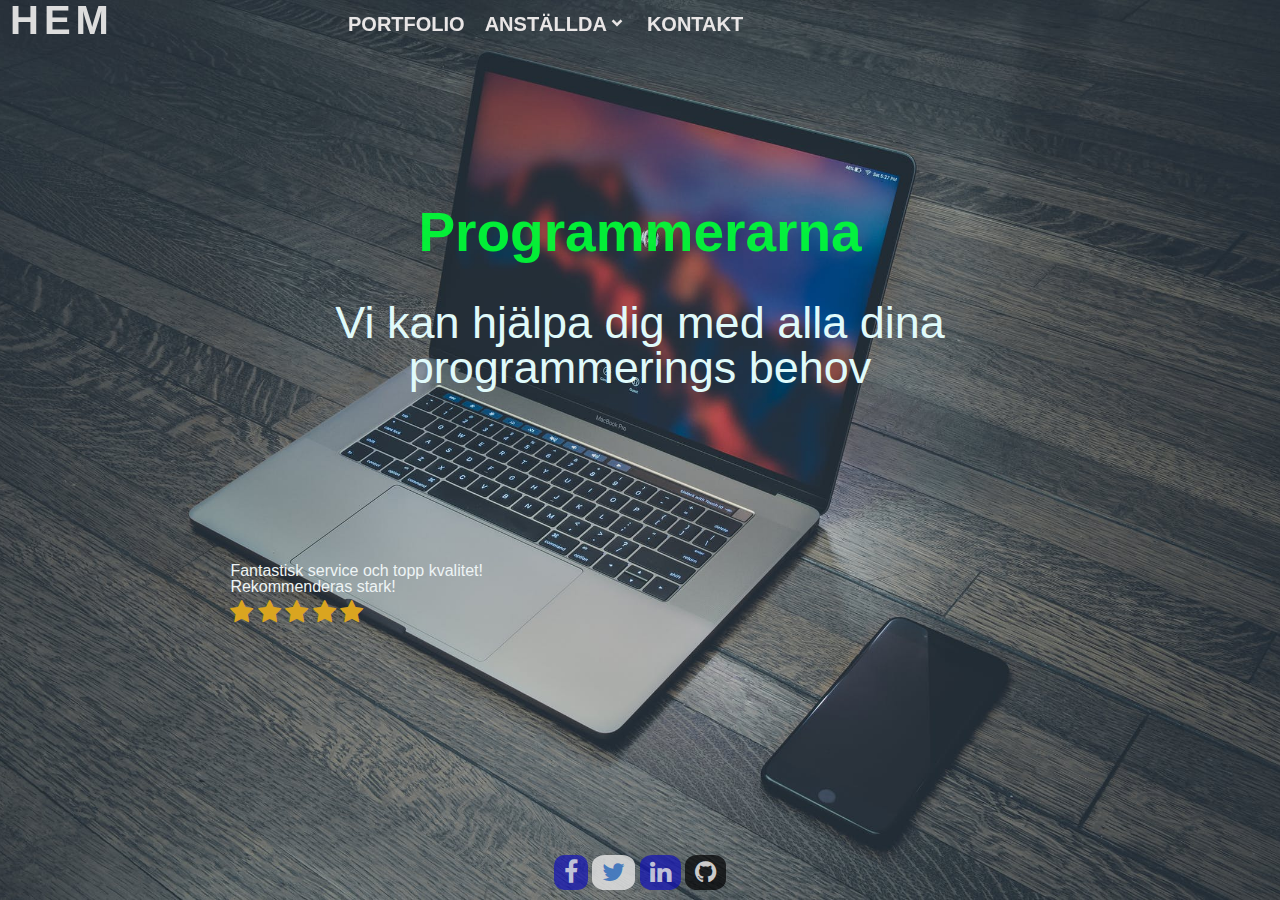
<file: Index.html>
<!DOCTYPE html>
<html lang="en" class="home-bg">
<head>
    <meta charset="UTF-8">
    <meta http-equiv="X-UA-Compatible" content="IE=edge">
    <meta name="viewport" content="width=device-width, initial-scale=1.0">
    <link rel="stylesheet" href="https://cdnjs.cloudflare.com/ajax/libs/font-awesome/4.7.0/css/font-awesome.min.css">
    <link href='https://unpkg.com/boxicons@2.1.1/css/boxicons.min.css' rel='stylesheet'>
    <link rel="stylesheet" href="Style.css">
    <title>Homepage</title>
</head>
<body>
    <nav id="navmenu"></nav>
    
    <section id="indexContainer">    
        <h1 id="indexHeadtext">
            Programmerarna
        </h1>
        <div id="indexInfotext">
            Vi kan hjälpa dig med alla dina programmerings behov
        </div>
        <div id="review">
            <p> Fantastisk service och topp kvalitet!</p>
            <p> Rekommenderas stark! </p> 
            <div id="stars"><i class="fa fa-star"></i>
            <i class="fa fa-star"></i>
            <i class="fa fa-star"></i>
            <i class="fa fa-star"></i>
            <i class="fa fa-star"></i></div>
        </div>
        <footer id="indexFooter">
            <div id="container-fluid">
                <div id="social-icons">
                    <a href="https://www.facebook.com/" target="_blank"><i class="fa fa-facebook"></i></a>
                    <a href="https://www.twitter.com/" target="_blank"><i class="fa fa-twitter"></i></a>
                    <a href="https://www.linkedin.com/" target="_blank"><i class="fa fa-linkedin"></i></a>
                    <a href="https://www.github.com/" target="_blank"><i class="fa fa-github"></i></a>
                </div>
            </div>
        </footer>    
    </section>
    
    <script src="Nav.js"></script>
    
    <script
      src="https://cdn.jsdelivr.net/npm/bootstrap@5.0.0-beta1/dist/js/bootstrap.bundle.min.js"
      integrity="sha384-ygbV9kiqUc6oa4msXn9868pTtWMgiQaeYH7/t7LECLbyPA2x65Kgf80OJFdroafW"
      crossorigin="anonymous"
    ></script>
</body>
</html>
</file>
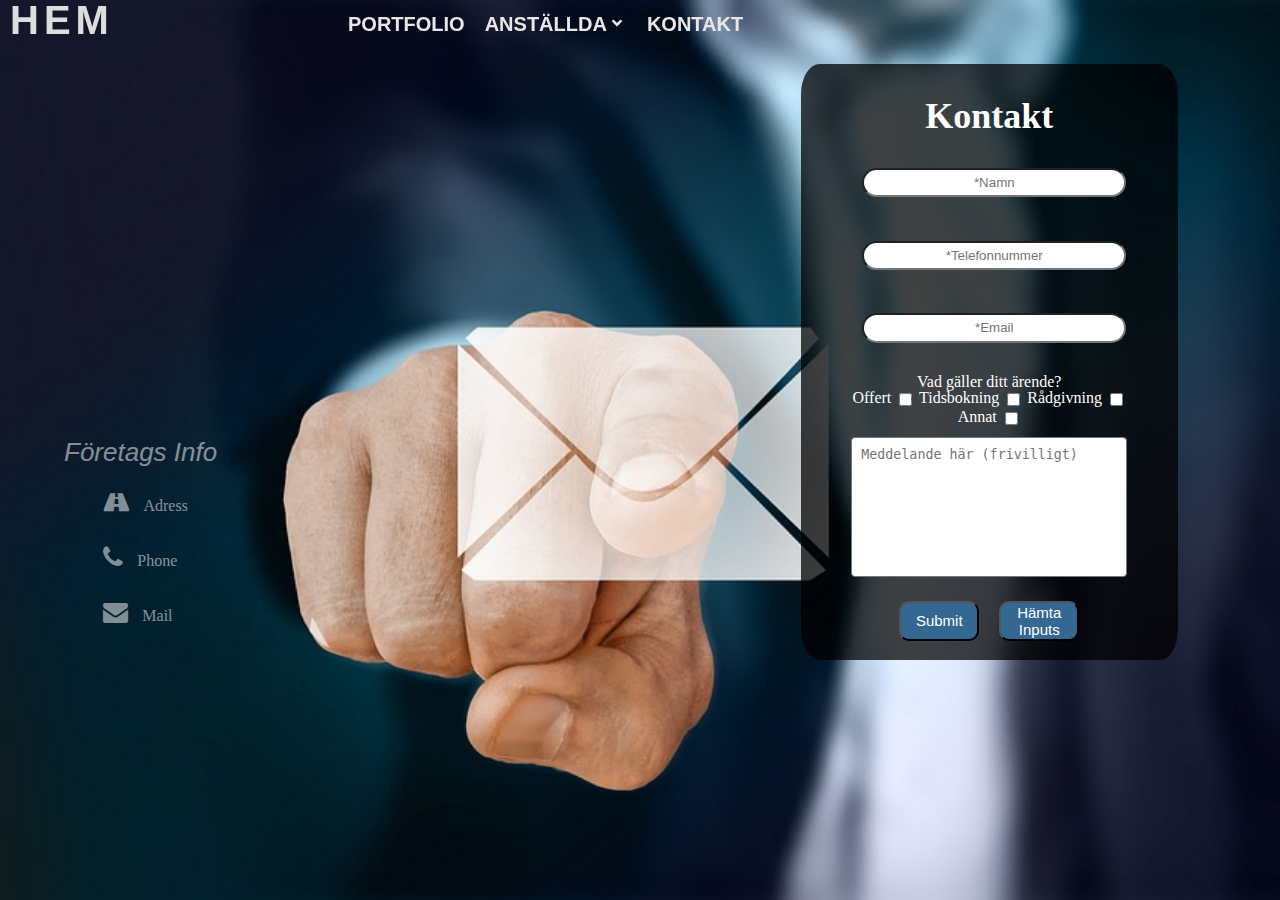
<file: Contact.html>
<!DOCTYPE html>
<html lang="en" class="bg-image">
<head>
    <meta charset="UTF-8">
    <meta http-equiv="X-UA-Compatible" content="IE=edge">
    <meta name="viewport" content="width=device-width, initial-scale=1.0">
    <link href='https://unpkg.com/boxicons@2.1.1/css/boxicons.min.css' rel='stylesheet'>
    <link rel="stylesheet" href="https://cdnjs.cloudflare.com/ajax/libs/font-awesome/4.7.0/css/font-awesome.min.css">
    <link href="https://maxcdn.bootstrapcdn.com/font-awesome/4.7.0/css/font-awesome.min.css" rel="stylesheet" integrity="sha384-wvfXpqpZZVQGK6TAh5PVlGOfQNHSoD2xbE+QkPxCAFlNEevoEH3Sl0sibVcOQVnN" crossorigin="anonymous">
    <link rel="stylesheet" href="Style.css">
    

    <title>Document</title>
    
</head>
<body>
    <nav id="navmenu"></nav>
    
    <form id="form">
    
    <div class="company-info">
        <i id="company-info__heading">Företags Info</i>
         <ul>
            <li><i class="fa fa-road"></i> Adress</li>
            <li><i class="fa fa-phone"></i> Phone</li>
            <li><i class="fa fa-envelope"></i> Mail</li>
        </ul>
    </div>
    <div class="formBox boxstyle">
        
        <h1 id="formbox__heading">Kontakt</h1>
        
        <div class="formBox__control">
            <input type="text" id="formbox__nameInput" placeholder="*Namn"/> 
            <i class="fa fa-check-circle"></i>
            <i class="fa fa-exclamation-circle"></i>
            <small id="formBox__nameValidationResult">error</small> 
        </div>
        
        <div class="formBox__control">
            <input type="text" id="formbox__telephonenrInput" placeholder="*Telefonnummer"/> 
            <i class="fa fa-check-circle"></i>
            <i class="fa fa-exclamation-circle"></i>
            <small id="formBox__telephoneValidationResult">error</small> 
        </div>
        
        <div class="formBox__control">
            <input type="text" id="formbox__emailInput" placeholder="*Email"/>
            <i class="fa fa-check-circle"></i>
            <i class="fa fa-exclamation-circle"></i>
            <small id="formBox__emailValidationResult">error</small> 
        </div>
        
        <div class="formBox__checkboxpos">
            <p>Vad gäller ditt ärende?</p>
            <label for="formbox__offertCheckbox">Offert</label>
            <input type="checkbox" name="formbox__offertCheckbox" id="formbox__offertCheckbox">
            <label for="formbox__tidsbokningCheckbox">Tidsbokning</label>
            <input type="checkbox" name="formbox__tidsbokningCheckbox" id="formbox__tidsbokningCheckbox">
            <label for="formbox__rådgivningCheckbox">Rådgivning</label>
            <input type="checkbox" name="formbox__rådgivningCheckbox" id="formbox__rådgivningCheckbox"><br>
            <label for="formbox__annatCheckbox">Annat</label>
            <input type="checkbox" name="formbox__annatCheckbox" id="formbox__annatCheckbox">
        </div>
        <textarea name="message" id="formBox__messageInput" cols="30" rows="10" placeholder="Meddelande här (frivilligt)"></textarea>
        
        <span class="formBox__buttons">
            <button type="button" class="formBox__buttons-style">Submit
                <i class="checkmark-container">
                    <svg x="0px" y="0px" fill="none" stroke="white" visibility="hidden" viewBox="0 0 25 30" style="enable-background:new 0 0 25 30;">
                        <path class="check st0" d="M2,19.2C5.9,23.6,9.4,28,9.4,28L23,2"/>
                    </svg>
                </i>
            </button>
            <button class="button__download formBox__buttons-style" type="button"><i class="fa fa-download"></i><span>Hämta Inputs</span></button>
        </span>
    
    </div> 
    </form>
    
    <script src="Nav.js"></script>
    <script src="Contact.js"></script>
    
    <script
      src="https://cdn.jsdelivr.net/npm/bootstrap@5.0.0-beta1/dist/js/bootstrap.bundle.min.js"
      integrity="sha384-ygbV9kiqUc6oa4msXn9868pTtWMgiQaeYH7/t7LECLbyPA2x65Kgf80OJFdroafW"
      crossorigin="anonymous"
    ></script>
</body>
</html>
</file>
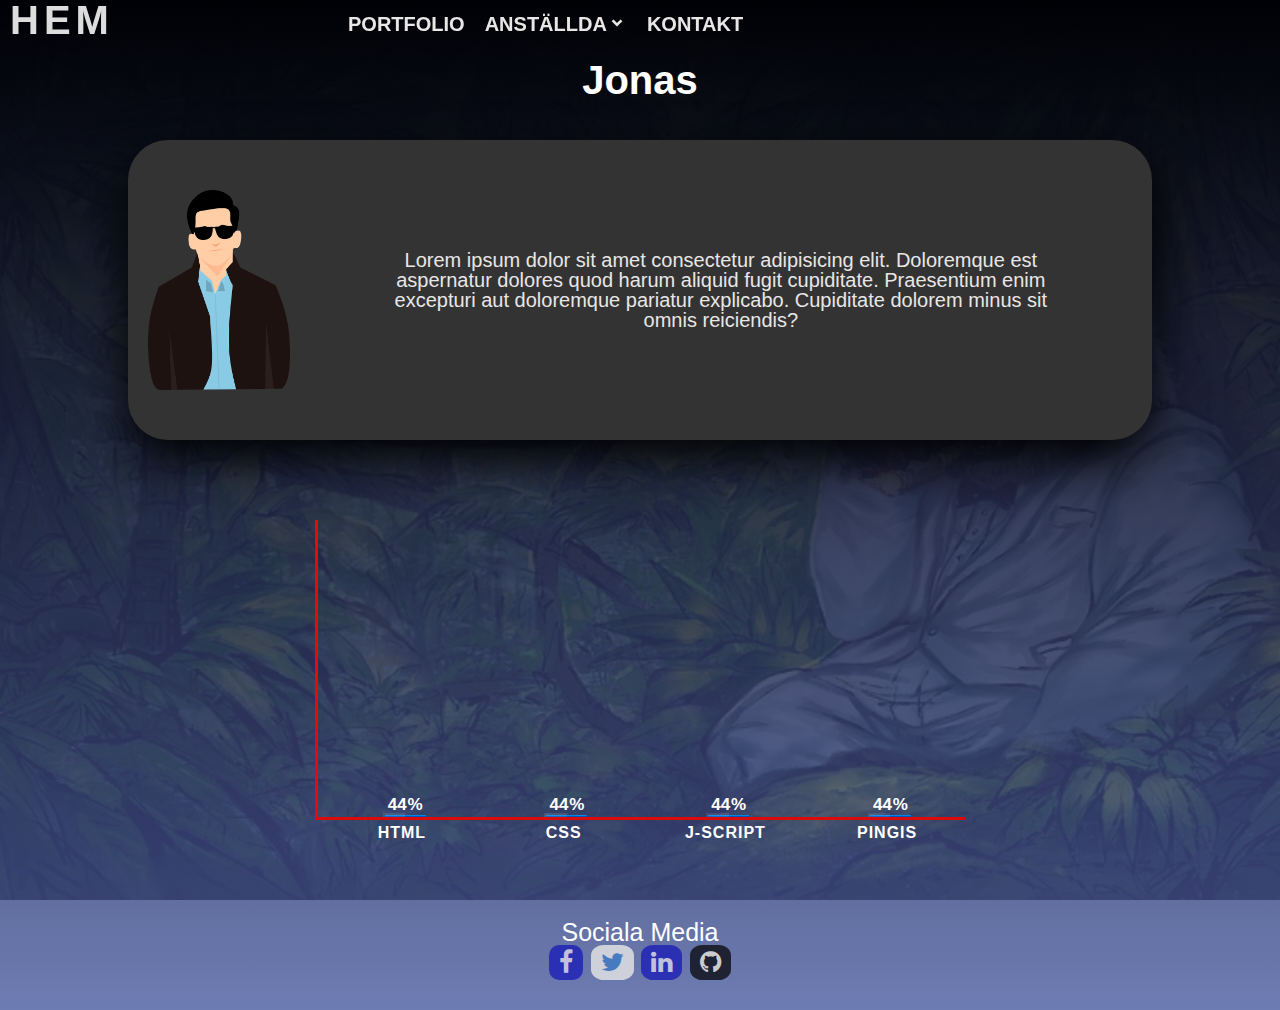
<file: Jonas.html>
<!DOCTYPE html>
<html lang="en" class="bg-photo">
<head>
    <meta charset="UTF-8">
    <meta http-equiv="X-UA-Compatible" content="IE=edge">
    <meta name="viewport" content="width=device-width, initial-scale=1.0">
    <link rel="stylesheet" href="https://cdnjs.cloudflare.com/ajax/libs/font-awesome/4.7.0/css/font-awesome.min.css">
    <link href='https://unpkg.com/boxicons@2.1.1/css/boxicons.min.css' rel='stylesheet'>
    <link rel="stylesheet" href="Style.css">
    <title>Jonas</title>
</head>
<body class="personalBackgroundstyle">
    
    
    <nav id="navmenu"></nav>
    <section class="personalPageMain-jonas">
        <h1 class="nameJonas">Jonas</h1>
        
    <div class="personalInfo__graphBox">
       <h1 class="personalHeading">Software Skills</h1>
       <div class="skillBox">
           <p>Html</p>
           <p>%</p>
           <p class="percent-counter" data-target="55">0</p>
           <div class="skill">
               <div id="skill__level-html" class="skill__level">
                   <span class="desktop-percent-counter" data-target="55"></span><span>%</span>
                </div>
           </div>
       </div>
       <div class="skillBox">
        <p>CSS</p>
        <p>%</p>
        <p class="percent-counter" data-target="45">0</p>
        <div class="skill">
            <div id="skill__level-css" class="skill__level">
                <span class="desktop-percent-counter" data-target="45"></span>
                <span>%</span>
            </div>
        </div>
    </div>
    <div class="skillBox">
        <p>J-script</p>
        <p>%</p>
        <p class="percent-counter" data-target="60">0</p>
        <div class="skill">
            <div id="skill__level-javaScript" class="skill__level">
                <span class="desktop-percent-counter" data-target="60"></span>
                <span>%</span>
            </div>
        </div>
    </div>
    <div class="skillBox">
        <p>Pingis</p>
        <p>%</p>
        <p class="percent-counter" data-target="99">0</p>
        <div class="skill">
            <div id="skill__level-pingis" class="skill__level">
                <span class="desktop-percent-counter" data-target="99"></span>
                <span>%</span>
            </div>
        </div>
    </div> 
    </div>
    <div class="profileWindow">
        <span id="jonasInfoText">Lorem ipsum dolor sit amet consectetur adipisicing elit. Doloremque est aspernatur dolores quod harum aliquid fugit cupiditate. Praesentium enim excepturi aut doloremque pariatur explicabo. Cupiditate dolorem minus sit omnis reiciendis?</span>
        <img class="jonasFoto" src="Foton/Jonas-cooldude.png" alt="">
    </div>  
    </section>
    <div class="socialMedia-container">
    <p class="footerHeadjonas">Sociala Media</p>
        <footer class="jonasFooter">
            <div class="container-fluid">
                <div class="social-icons">
                    <a href="https://www.facebook.com/" target="_blank"><i class="fa fa-facebook"></i></a>
                    <a href="https://www.twitter.com/" target="_blank"><i class="fa fa-twitter"></i></a>
                    <a href="https://www.linkedin.com/" target="_blank"><i class="fa fa-linkedin"></i></a>
                    <a href="https://www.github.com/" target="_blank"><i class="fa fa-github"></i></a>
                </div>
            </div>
        </footer>
    </div> 

<script src="Nav.js"></script>
<script src="Jonas.js"></script>
<script
      src="https://cdn.jsdelivr.net/npm/bootstrap@5.0.0-beta1/dist/js/bootstrap.bundle.min.js"
      integrity="sha384-ygbV9kiqUc6oa4msXn9868pTtWMgiQaeYH7/t7LECLbyPA2x65Kgf80OJFdroafW"
      crossorigin="anonymous"
    ></script>
</body>
</html>
</file>
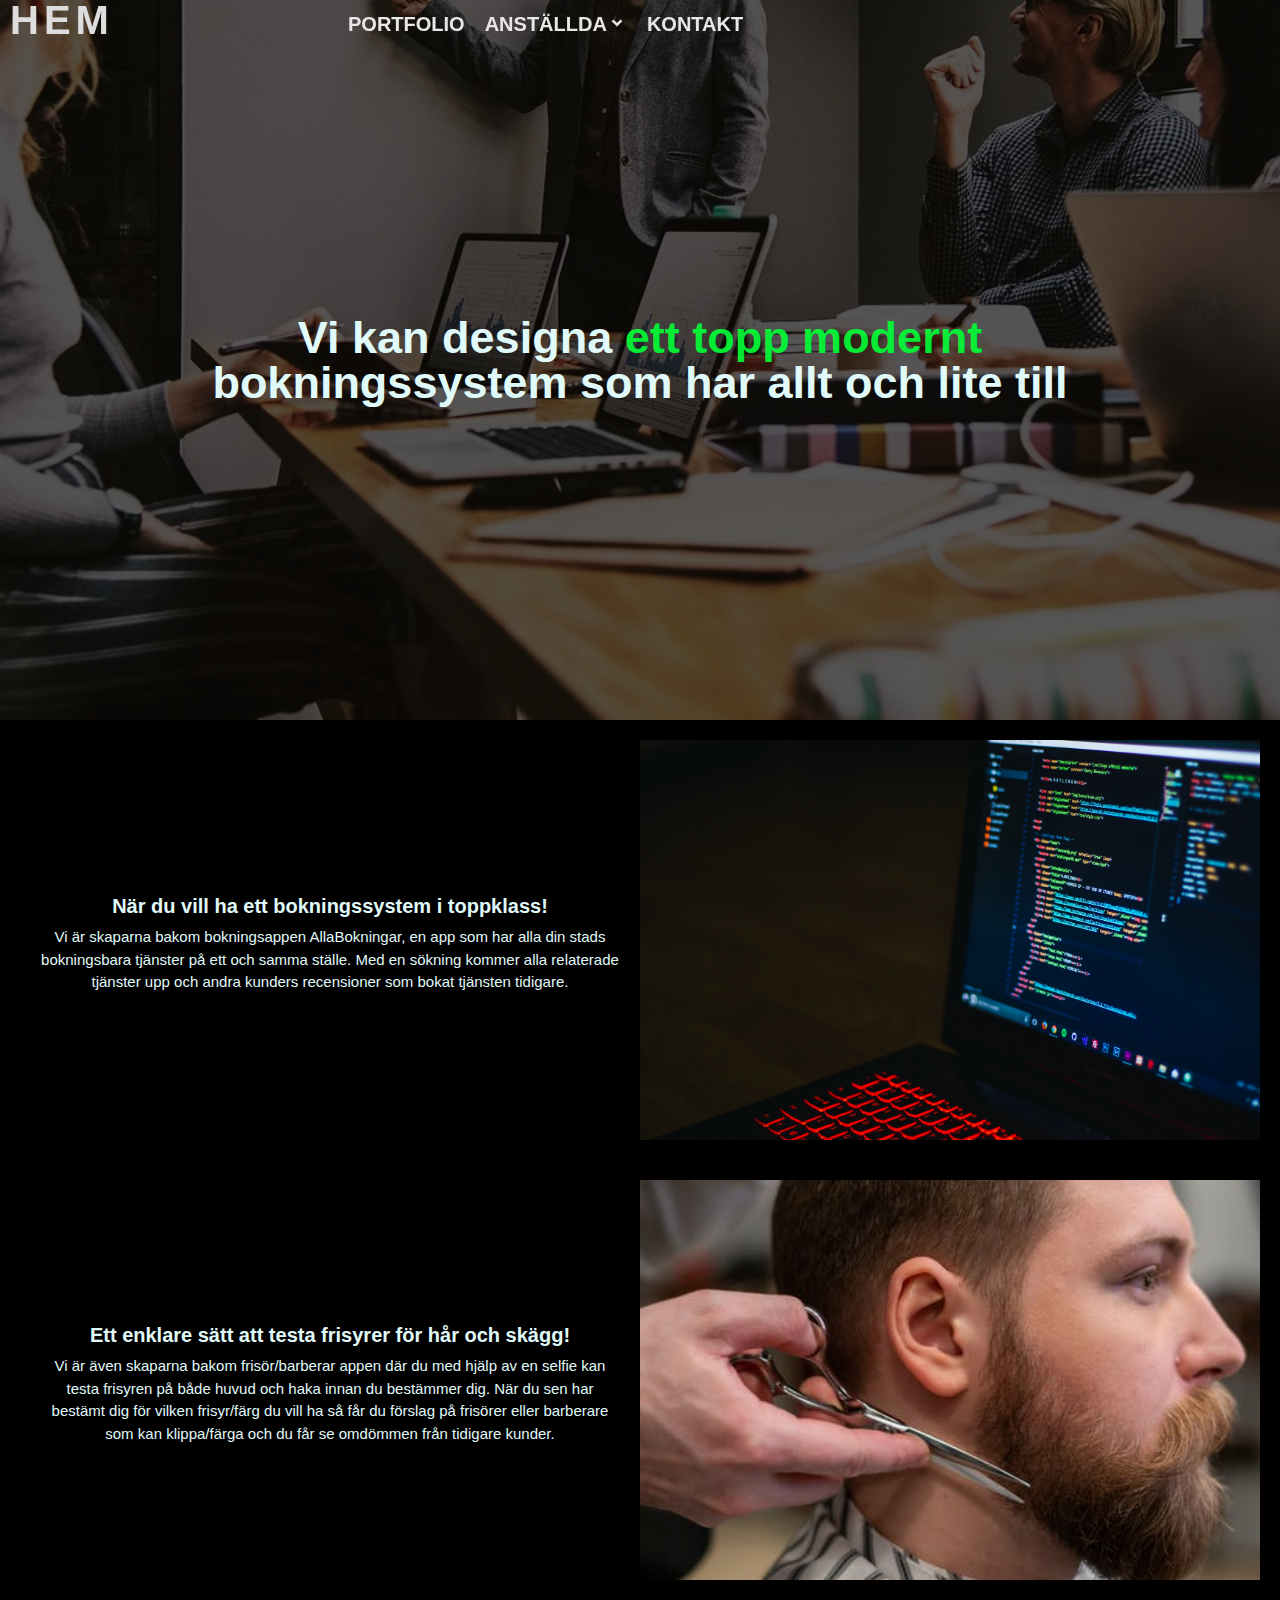
<file: Portfolio.html>
<!DOCTYPE html>
<html lang="en" >
<head>
    <meta charset="UTF-8">
    <meta http-equiv="X-UA-Compatible" content="IE=edge">
    <meta name="viewport" content="width=device-width, initial-scale=1.0">
    <script src="https://cdnjs.cloudflare.com/ajax/libs/jquery/3.6.0/jquery.min.js"></script>
    <link href='https://unpkg.com/boxicons@2.1.1/css/boxicons.min.css' rel='stylesheet'>
    <link href="https://cdn.jsdelivr.net/npm/bootstrap@5.0.2/dist/css/bootstrap.min.css" rel="stylesheet" integrity="sha384-EVSTQN3/azprG1Anm3QDgpJLIm9Nao0Yz1ztcQTwFspd3yD65VohhpuuCOmLASjC" crossorigin="anonymous">
    <link rel="stylesheet" href="Style.css">
    <title>Portfolio</title>
</head>
<body>
    
    <section id="portfolioContainer">
        <div id="portfolio-bg">
            <div id="portfolioNav">
            <nav id="navmenu"></nav>
            </div>
            <div id="portfolioHeadInfo">
                <h1>Vi kan designa <span>ett topp modernt</span> bokningssystem som har allt och lite till</h1>
            </div>
        </div>
        <div id="projectinfo-1">
            <div class="projectText">
                <h1>När du vill ha ett bokningssystem i toppklass!</h1>
                <p>Vi är skaparna bakom bokningsappen AllaBokningar, en app som har alla din stads bokningsbara tjänster på ett och samma ställe. Med en sökning kommer alla relaterade tjänster upp och andra kunders recensioner som bokat tjänsten tidigare.</p>
            </div>
            <div id="slideShow1">
                <div class="carousel" onmouseover="showAllButtons()" onmouseleave="hideAllButtons()">
        
                    <div class="carousel__track-container">
                        <ul class="carousel__track">
                            <li class="carousel__slide current-slide"><img src="Foton/bildspel1.1.jpeg" class="carousel__image" alt=""></li>
                <li class="carousel__slide"><img src="Foton/bildspel1.2.png" class="carousel__image" alt=""></li>
                <li class="carousel__slide"><img src="Foton/bildspel1.3.png" class="carousel__image" alt=""></li>
                <li class="carousel__slide"><img src="Foton/bildspel1.4.png" class="carousel__image" alt=""></li>
                <li class="carousel__slide"><img src="Foton/bildspel1.5.jpeg" class="carousel__image" alt=""></li>
                        </ul>
                    </div>
                    <button class="carousel__button carousel__button--left is-hidden allDisapear">
                        <img src="Foton/chevron-left.svg" alt="Left arrowLeft arrow">
                    </button>
                    <button class="carousel__button carousel__button--right allDisapear">
                        <img src="Foton/chevron-right.svg" alt="Right arrow">
                    </button>
                    <div class="carousel__nav allDisapear">
                        <button class="carousel__indicator current-slide"></button>
                        <button class="carousel__indicator"></button>
                        <button class="carousel__indicator"></button>
                        <button class="carousel__indicator"></button>
                        <button class="carousel__indicator"></button>
                    </div>
                    <div class="carousel__startStopPictures allDisapear">
                        <button class="carousel__startStopPictures-button startStop-startButton disapear">Start</button>
                        <button class="carousel__startStopPictures-button startStop-stopButton">Stop</button>
                    </div>
                </div>
            </div>
        </div>
        <div id="projectinfo-2">
            <div class="projectText">   
                <h1>Ett enklare sätt att testa frisyrer för hår och skägg!</h1>
                <p>Vi är även skaparna bakom frisör/barberar appen där du med hjälp av en selfie kan testa frisyren på både huvud och haka innan du bestämmer dig. När du sen har bestämt 
                    dig för vilken frisyr/färg du vill ha så får du förslag på frisörer eller barberare som kan klippa/färga och du får se omdömmen från tidigare kunder.</p>
            </div>
            <div id="slideShow2">
                <div class="carousel2" onmouseover="showAllButtons2()" onmouseleave="hideAllButtons2()">
        
                    <div class="carousel2__track-container">
                        <ul class="carousel2__track">
                            <li class="carousel2__slide current-slide"><img src="Foton/bildspel2.1.jpeg" class="carousel2__image" alt=""></li>
                            <li class="carousel2__slide"><img src="Foton/bildspel2.2.jpeg" class="carousel2__image" alt=""></li>
                            <li class="carousel2__slide"><img src="Foton/bildspel2.3.png" class="carousel2__image" alt=""></li>
                            <li class="carousel2__slide"><img src="Foton/bildspel2.4.png" class="carousel2__image" alt=""></li>
                            <li class="carousel2__slide"><img src="Foton/bildspel2.5.jpeg" class="carousel2__image" alt=""></li>
                        </ul>
                    </div>
                    <button class="carousel2__button carousel2__button--left is-hidden2 allDisapear2">
                        <img src="Foton/chevron-left.svg" alt="Left arrow">
                    </button>
                    <button class="carousel2__button carousel2__button--right allDisapear2">
                        <img src="Foton/chevron-right.svg" alt="Right arrow">
                    </button>
                    <div class="carousel2__nav allDisapear2">
                        <button class="carousel2__indicator current-slide"></button>
                        <button class="carousel2__indicator"></button>
                        <button class="carousel2__indicator"></button>
                        <button class="carousel2__indicator"></button>
                        <button class="carousel2__indicator"></button>
                    </div>
                    <div class="carousel2__startStopPictures allDisapear2">
                        <button class="startStop2-startButton disapear2">Start</button>
                        <button class="startStop2-stopButton">Stop</button>
                    </div>
                </div>
                
            </div>
        </div>   
    </section>
    <script src="Nav.js"></script>
    <script src="Portfolio.js"></script>
    <script src="https://cdn.jsdelivr.net/npm/bootstrap@5.0.2/dist/js/bootstrap.bundle.min.js" integrity="sha384-MrcW6ZMFYlzcLA8Nl+NtUVF0sA7MsXsP1UyJoMp4YLEuNSfAP+JcXn/tWtIaxVXM" crossorigin="anonymous"></script>

</body>
</html>
</file>
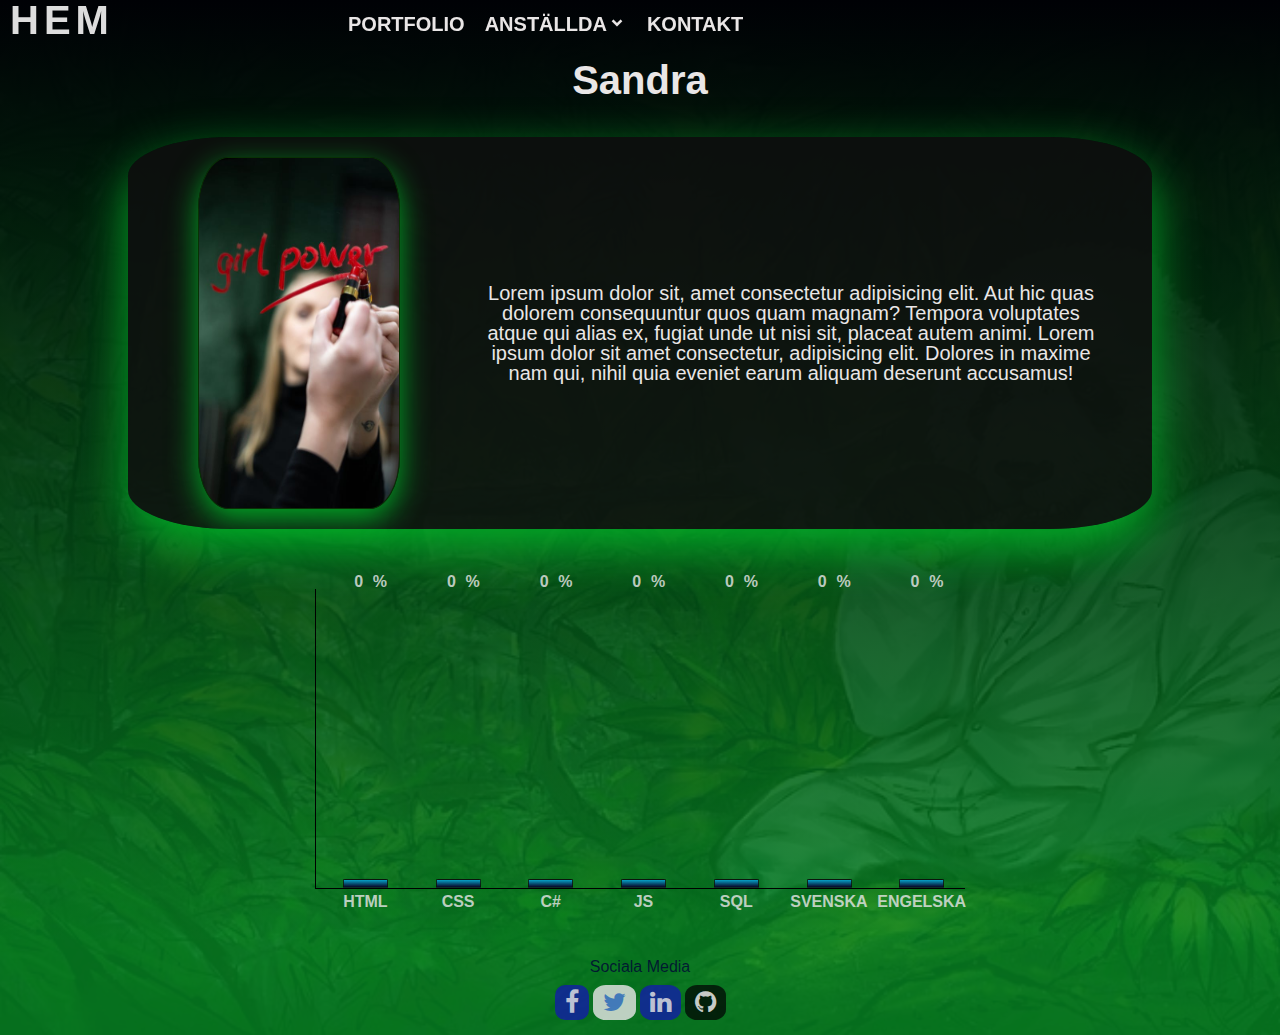
<file: Sandra.html>
<!DOCTYPE html>
<html lang="en" class="backFoto">
<head>
    <meta charset="UTF-8">
    <meta http-equiv="X-UA-Compatible" content="IE=edge">
    <meta name="viewport" content="width=device-width, initial-scale=1.0">
    <link rel="stylesheet" href="https://cdnjs.cloudflare.com/ajax/libs/font-awesome/4.7.0/css/font-awesome.min.css">
    <link href='https://unpkg.com/boxicons@2.1.1/css/boxicons.min.css' rel='stylesheet'>
    <link rel="stylesheet" href="Style.css">

    <title>Sandra</title>
</head>
<body>
    <nav id="navmenu"></nav>
    <section id="personalPageMain-sandra">
        <h1 id="nameSandra">Sandra</h1>
        <div id="graphBox">
            <h1>Kunskaper</h1>
            <div class="knowledgeBox">
                <p>Html</p>
                <p>%</p>
                <p class="percentCount" data-target="46">0</p>
                <div class="graphBar">
                    <div id="percentHTML"></div>
                </div>
            </div>
            <div class="knowledgeBox">
                <p>CSS</p>
                <p>%</p>
                <p class="percentCount" data-target="48">0</p>
                <div class="graphBar">
                    <div id="percentCSS"></div>
                </div>
            </div>
            <div class="knowledgeBox">
                <p>C#</p>
                <p>%</p>
                <p class="percentCount" data-target="87">0</p>
                <div class="graphBar">
                    <div id="percentCsharp"></div>
                </div>
            </div>
            <div class="knowledgeBox">
                <p>JS</p>
                <p>%</p>
                <p class="percentCount" data-target="16">0</p>
                <div class="graphBar">
                    <div id="percentJS"></div>
                </div>
            </div>
            <div class="knowledgeBox">
                <p>SQL</p>
                <p>%</p>
                <p class="percentCount" data-target="82">0</p>
                <div class="graphBar">
                    <div id="percentDB"></div>
                </div>
            </div>
            <h1 id="language">Språk</h1>
            <div class="knowledgeBox">
                <p>Svenska</p>
                <p>%</p>
                <p class="percentCount" data-target="100">0</p>
                <div class="graphBar">
                    <div id="percentSve"></div>
                </div>
            </div>
            <div class="knowledgeBox">
                <p>Engelska</p>
                <p>%</p>
                <p class="percentCount" data-target="90">0</p>
                <div class="graphBar">
                    <div id="percentEng"></div>
                </div>
            </div>
        </div>
        <div id="sandraFotoInfo">
            <img id="foto" src="Foton/girl-power.jpeg" alt="">
            <p id="sandraInfoText">
                Lorem ipsum dolor sit, amet consectetur adipisicing elit. Aut hic quas dolorem consequuntur quos quam magnam? 
                Tempora voluptates atque qui alias ex, fugiat unde ut nisi sit, placeat autem animi. Lorem ipsum dolor sit amet consectetur, 
                adipisicing elit. Dolores in maxime nam qui, nihil quia 
                eveniet earum aliquam deserunt accusamus!
            </p>
        </div>
    </section>
    <div class="myFooter">
        <p id="footerHead">Sociala Media</p>
        <footer id="footerIcons">
            <div class="container-fluid">
                <div class="social-icons">
                    <a href="https://www.facebook.com/" target="_blank"><i class="fa fa-facebook"></i></a>
                    <a href="https://www.twitter.com/" target="_blank"><i class="fa fa-twitter"></i></a>
                    <a href="https://www.linkedin.com/" target="_blank"><i class="fa fa-linkedin"></i></a>
                    <a href="https://www.github.com/" target="_blank"><i class="fa fa-github"></i></a>
                </div>
            </div>
        </footer> 
    </div>

    <script src="Nav.js"></script>
    <script src="Sandra.js"></script>
    <script
      src="https://cdn.jsdelivr.net/npm/bootstrap@5.0.0-beta1/dist/js/bootstrap.bundle.min.js"
      integrity="sha384-ygbV9kiqUc6oa4msXn9868pTtWMgiQaeYH7/t7LECLbyPA2x65Kgf80OJFdroafW"
      crossorigin="anonymous"
    ></script>
</body>
</html>
</file>
<file: Style.css>
/*---------------------------CSS reset------------------------------*/

html, body, div, span, object, iframe,
h1, h2, h3, h4, h5, h6, p, blockquote, pre,
abbr, address, cite, code,
del, dfn, em, img, ins, kbd, q, samp,
small, strong, sub, sup, var,
b, i,
dl, dt, dd, ol, ul, li,
fieldset, form, label, legend,
table, caption, tbody, tfoot, thead, tr, th, td,
article, aside, canvas, details, figcaption, figure,
footer, header, hgroup, menu, nav, section, summary,
time, mark, audio, video {
    margin:0;
    padding:0;
    border:0;
    outline:0;
    font-size:100%;
    vertical-align:baseline;
    background:transparent;
}

body {    
    line-height:1;
}

article,aside,details,figcaption,figure,
footer,header,hgroup,menu,nav,section {
    display:block;
}

nav ul {
    list-style:none;
}

blockquote, q {
    quotes:none;
}

blockquote:before, blockquote:after,
q:before, q:after {
    content:'';
    content:none;
}

a {
    margin:0;
    padding:0;
    font-size:100%;
    vertical-align:baseline;
    background:transparent;
}

/* change colours to suit your needs */
ins {
    background-color:#ff9;
    color:#000;
    text-decoration:none;
}

/* change colours to suit your needs */
mark {
    background-color:#ff9;
    color:#000;
    font-style:italic;
    font-weight:bold;
}

del {
    text-decoration: line-through;
}

abbr[title], dfn[title] {
    border-bottom:1px dotted;
    cursor:help;
}

table {
    border-collapse:collapse;
    border-spacing:0;
}

/* change border colour to suit your needs */
hr {
    display:block;
    height:1px;
    border:0;  
    border-top:1px solid #cccccc;
    margin:1em 0;
    padding:0;
}
input, select {
    vertical-align:middle;
}
/*---------------------------------------------------------------------------------------------------------*/

/*--------------------------------------------Index.html---------------------------------------------------*/

.home-bg{
    background: url('Foton/indexFoto.jpeg') center fixed no-repeat;
    background-size: cover;
}
#indexContainer{
    min-height: 90vh;
    margin: 0%;
    display: flex;
    flex-direction: column;
    align-items: center;
    justify-content: center;
    font-family: Helvetica, Arial, sans-serif;
}
#indexHeadtext{
    font-size: 30px;
    color: rgba(0, 255, 55, 0.918);
    margin: 20px;
    text-align: center;
}
#indexInfotext{
    font-size: 20px;
    color: rgb(224, 250, 250);
    margin: 20px;
    text-align: center;
    padding-bottom: 8%;
    padding-right: 9%;
    padding-left: 9%;
}
#review{
    display: flex;
    width: auto;
    flex-direction: column;
    justify-self: center;
    color: rgb(238, 244, 245);
}

#indexFooter{
    position: absolute;
    display: flex;
    justify-content: center;
    align-content: flex-start;
    bottom: 10px;
}
.fa{
    font-size: 25px;
    padding: 5px 10px 5px 10px;
}
.fa-star{
    color: goldenrod;
    padding: 0;
    margin-top: 5px;
}
.fa-facebook{
    color: rgba(228, 228, 228, 0.822);
    background-color: rgba(19, 19, 182, 0.719);
    border-radius: 30%;
}
.fa-twitter{
    background-color: rgba(228, 228, 228, 0.822);
    color: rgba(19, 90, 182, 0.719);
    border-radius: 30%;
}
.fa-linkedin{
    color: rgba(228, 228, 228, 0.822);
    background-color: rgba(19, 19, 182, 0.719);
    border-radius: 30%;
}
.fa-github{
    color: rgba(245, 243, 243, 0.822);
    background-color: rgba(2, 2, 3, 0.719);
    border-radius: 30%;
}
/*----------------------------------------------------------------------------------------------------------------*/


/*-----------------------------------------------Portfolio.html---------------------------------------------------*/

#portfolioNav{
    background-color: rgba(0, 0, 0, 0.664)
}
#portfolioHeadInfo{
    display: flex;
    flex-wrap: wrap;
    width: auto;
    height: 80vh;
    justify-content: flex-start;
    align-items: center;
    padding: 10%;
    background-color: rgba(0, 0, 0, 0.664)

}
#portfolioHeadInfo h1{
    font-family: 'Lucida Sans', 'Lucida Sans Regular', 'Lucida Grande', 'Lucida Sans Unicode', Geneva, Verdana, sans-serif;
    font-size: 30px;
    color: rgb(224, 250, 250);
    text-align: center;
}
#portfolioHeadInfo span{
    color: rgba(0, 255, 55, 0.918);
}
#portfolio-bg{
    display: flex;
    flex-direction: column;
    background-image: url("Foton/portfolioBg.png");
    background-size: cover;
    background-repeat: no-repeat;
    background-position: center;
    overflow: hidden;
    width: 100%;
    height: 80vh;
}
#projectinfo-1, #projectinfo-2{
    display: flex;
    flex-direction: column;
    align-items: center;
    background-color: black;
    color: rgb(224, 250, 250);
    padding: 20px;
    text-align: center;
}
#projectinfo-1 h1, #projectinfo-2 h1{
    font-family: 'Lucida Sans', 'Lucida Sans Regular', 'Lucida Grande', 'Lucida Sans Unicode', Geneva, Verdana, sans-serif;
    font-size: 20px;
    padding: 10px;
}
#projectinfo-1 p, #projectinfo-2 p{
    font-family: 'Lucida Sans', 'Lucida Sans Regular', 'Lucida Grande', 'Lucida Sans Unicode', Geneva, Verdana, sans-serif;
    font-size: 15px;
    padding: 0px 20px;
    line-height: 1.5em;
}
.projectText{
    width: 100%;
}
#slideShow1, #slideShow2{
    width: 100%;
    height: auto;
}
.carousel , .carousel2{
    position: relative;
    height: 400px;
    width: 100%;
    margin: 0 auto;
}
.carousel__image , .carousel2__image{
    width: 100%;
    height: 100%;
    object-fit: cover;
    
}
.carousel__track-container, .carousel2__track-container{
    background: #000;
    height: 100%;
    position: relative;
    overflow: hidden;
}
.carousel__track, .carousel2__track{
    padding: 0;
    margin: 0;
    list-style: none;
    position: relative;
    height: 100%;
    transition: 1s;
}
.carousel__slide, .carousel2__slide{
    position: absolute;
    top: 0;
    bottom: 0;
    width: 100%;
    
}
.carousel__button, .carousel2__button{
    position: absolute;
    top: 50%;
    transform: translateY(-50%);
    border: 0;
    cursor: pointer;
    opacity: .7;
}
.carousel__button--left, .carousel2__button--left{
    left: 0px;
}
.carousel__button--right, .carousel2__button--right{
    right: 0px;
}
.carousel__button img, .carousel2__button img{
    width: 40px;
}
.carousel__nav, .carousel2__nav{
    top: 90%;
    left: 25%;
    width: 50%;
    right: 25%;
    position: absolute;
    background: rgb(252, 250, 250);
    display: flex;
    justify-content: center;
    padding: 10px 0;
    border-radius: 50%;
    opacity: .7;
}
.carousel__indicator, .carousel2__indicator{
    border: 0;
    border-radius: 50%;
    width: 15px;
    height: 15px;
    background: rgba(0,0,0,.3);
    margin: 0 12px;
    cursor: pointer;
}
.carousel__indicator.current-slide, .carousel2__indicator.current-slide{
    background: rgba(0,0,0,.75);
}
.is-hidden, .is-hidden2{ 
    display: none; 
}
.carousel__startStopPictures > *, .carousel2__startStopPictures > * {
    top: 79%;
    width: 10%;
    left: 45%;
    right: 43%;
    position: absolute;
    display: block;
    height: 40px;
    font-size: 15px; 
    font-family: "Comic Sans MS", cursive, sans-serif;
    border-radius: 10%;
    opacity: .7;
    border: 0;
}
.disapear, .disapear2{
    display: none;
}
.allDisapear, .allDisapear2{
    display: none;
}
/*------------------------------------------------------------------------------------------------------------*/


/*-----------------------------------------------Jonas.html---------------------------------------------------*/

.socialMedia-container {
    text-align: center;
    transform: translateY(-50%);
}
.footerHeadjonas{
    margin-top: 80px;
    color: white;
    font-size: 25px;
    font-family: "Comic Sans MS", cursive, sans-serif;
} 
.jonasFooter{
    font-size: 30px;
}
.nameJonas {
    font-size: 40px;
    font-family: 'Lucida Sans', 'Lucida Sans Regular', 'Lucida Grande', 'Lucida Sans Unicode', Geneva, Verdana, sans-serif;
    margin-top: 60px;
    margin-bottom: 20px;
    color: white;
}
.profileWindow{
    display: flex;
    height: auto;
    width: 90%;
    background: #333;
    overflow: hidden;
    border-radius: 40px;
    box-shadow: 0 20px 50px rgba(0,0,0.5);
    box-sizing: border-box;
    flex-direction: column-reverse;
    align-items: center;
    flex-grow: initial;
}
.profileWindow span {
    padding: 5%;
    color: white;
    font-family: Arial, Helvetica, sans-serif;
}
.profileWindow img {
    height: 50%;
    width: 50%;
}
.personalBackgroundstyle {
    width: 100%;
    height: 100%;
    background: linear-gradient(0deg, #46599ec9, #000105);
    background-size: cover;
}
.personalPageMain-jonas{
    display: flex;
    align-items: center;
    flex-direction: column;
    font-family: sans-serif;
    
}
.personalPageMain-jonas > * {
    margin-bottom: 10px;
}
.bg-photo {
    background: url('Foton/giant-panda.jpg') center fixed no-repeat;
    background-size: cover;
    
}
.personalInfo__graphBox {
    width: 90%;
    padding: 20px;
    background: #333;
    box-sizing: border-box;
    box-shadow: 0 20px 50px rgba(0,0,0.5);
    border-radius: 40px;
}
.personalInfo__graphBox > * {
    margin-bottom: 20px;
}
.personalHeading {
    text-align: center;
    padding: 0;
    color: #fff;
    text-transform: uppercase;
    letter-spacing: 2px;
}
.skillBox {
   box-sizing: border-box;
   width: 100%;
   margin: 20px 0;

}
.skillBox p {
    color: #fff;
    text-transform: uppercase;
    margin: 0 0 10px;
    padding: 0;
    font-weight: bold;
    letter-spacing: 1px;
}
.skillBox p:nth-child(2) {
    float: right;
    position: relative;
    top: -25px;
}
.skillBox p:nth-child(3) {
    float: right;
    position: relative;
    top: -25px;
}
.skill {
    background: #262626;
    padding: 4px;
    box-sizing: border-box;
    border: 1px solid #0fffb7;
    border-radius: 2px;
}
.skill__level {
    background: #0fffb7;
    height: 4px;
}
.skill__level > * {
    visibility: hidden;
}
#skill__level-html {
    animation-name: html1;
    animation-duration: 2s;
    animation-fill-mode: forwards;
}
#skill__level-css {
    animation-name: css1;
    animation-duration: 2s;
    animation-fill-mode: forwards;   
}
#skill__level-javaScript {
    animation-name: javaScript1;
    animation-duration: 2s;
    animation-fill-mode: forwards;    
}
#skill__level-pingis {
    animation-name: pingis1;
    animation-duration: 2s;
    animation-fill-mode: forwards;   
}
@keyframes html1 {
    from{width: 0%;}
    to{width: 55%;}
}
@keyframes css1 {
    from{width: 0%;}
    to{width: 45%;}
}
@keyframes javaScript1 {
    from{width: 0%;}
    to{width: 60%;}
}
@keyframes pingis1 {
    from{width: 0%;}
    to{width: 99%;}
}

/*------------------------------------------------------------------------------------------------------------*/


/*-----------------------------------------------Sandra.html---------------------------------------------------*/
#personalPageMain-sandra{
    display: flex;
    align-items: center;
    flex-direction: column;
    width: 100%;
    height: 100%;
    font-family: sans-serif;
    background: linear-gradient(0deg, #028022da, #000105);
}
.backFoto{
    background: url("Foton/giant-panda.jpg") center no-repeat;
    background-size: cover;
}
#nameSandra{
    color: rgb(233, 230, 230);
    font-family: 'Lucida Sans', 'Lucida Sans Regular', 'Lucida Grande', 'Lucida Sans Unicode', Geneva, Verdana, sans-serif;
    font-size: 40px;
    text-align: center;
    margin-top: 60px;
}
#sandraFotoInfo{
    display: flex;
    flex-direction: column;
    align-items: center;
    background: rgba(15, 15, 15, 0.822);
    box-sizing: border-box;
    box-shadow: 0 20px 50px rgba(1, 182, 40, 0.918);
    border-radius: 10%;
    width: 90%;
}
#foto{
    width: 200px;
    height: 350px;
    margin-top: 30px;
    margin-bottom: 20px;
    border: 1px solid rgb(9, 49, 5);
    border-radius: 15%;
    box-shadow: 0 10px 30px rgba(1, 182, 40, 0.918);
}
#sandraInfoText{
    margin: 0px 10px 10px 10px;
    color: rgb(233, 230, 230);
    font-family:'Segoe UI', Tahoma, Geneva, Verdana, sans-serif;
    font-size: 20px;
    text-align: center;
}
#graphBox{
    width: 90%;
    padding: 20px;
    background: rgba(15, 15, 15, 0.822);
    box-sizing: border-box;
    box-shadow: 0 20px 50px rgba(1, 182, 40, 0.918);
    border-radius: 10%;
    margin-top: 30px;
    margin-bottom: 10px;
}
#graphBox h1{
    margin: 0;
    padding: 0;
    color: rgba(228, 228, 228, 0.822);
    text-transform: uppercase;
    letter-spacing: 1px;
    text-align: center;
}
.knowledgeBox
{
    box-sizing: border-box;
    width: 100%;
    margin: 10px 0;
}
.knowledgeBox p{
    color: rgba(228, 228, 228, 0.822);
    text-transform: uppercase;
    margin: 0 0 10px;
    font-weight: bold;
}
.knowledgeBox p:nth-child(2){
    float: right;
    position: relative;
    top: -26px
}
.knowledgeBox p:nth-child(3){
    float: right;
    position: relative;
    top: -26px
}
.graphBar{
    background: rgb(0, 5, 8);
    padding: 2px;
    box-sizing: border-box;
    border: 1px solid rgba(1, 182, 40, 0.918);
    border-radius: 3px;
    box-shadow: 0 0px 5px 0 rgba(1, 182, 40, 0.918);

}
.myFooter{
    background: #028022da;
}
#footerIcons{
    margin-bottom: 0;
    padding-bottom: 15px;
} 
#footerHead{
    color: rgba(1, 6, 53, 0.822);
    font-family:'Franklin Gothic Medium', 'Arial Narrow', Arial, sans-serif;
    font-size: 16px;
    text-align: center;
    padding-top: 20px;
    margin-bottom: 10px;
}
#footerIcons{
    display: flex;
    justify-content: center;
    align-content: flex-start;
}
#percentHTML{
    background: rgba(1, 182, 40, 0.918);
    height: 7px;
    animation: HTML 1.5s ease-in forwards;
}
#percentCSS{
    background: rgba(1, 182, 40, 0.918);
    height: 7px;
    animation: CSS 1.5s ease-in forwards;
}
#percentCsharp{
    background: rgba(1, 182, 40, 0.918);
    height: 7px;
    animation: Csharp 1.5s ease-in forwards;
}
#percentJS{
    background: rgba(1, 182, 40, 0.918);
    height: 7px;
    animation: JS 1s ease-in forwards;
}
#percentDB{
    background: rgba(1, 182, 40, 0.918);
    height: 7px;
    animation: DB 1.5s ease-in forwards;
}
#percentSve{
    background: rgba(1, 182, 40, 0.918);
    height: 7px;
    animation: SVE 1.5s ease-in forwards;
}
#percentEng{
    background: rgba(1, 182, 40, 0.918);
    height: 7px;
    animation: ENG 1.5s ease-in forwards;
}
@keyframes HTML{
    0%{
        width: 0%;
    }
    100%{
        width: 46%;
    }
}
@keyframes CSS{
    0%{
        width: 0%;
    }
    100%{
        width: 48%;
    }
}
@keyframes Csharp{
    0%{
        width: 0%;
    }
    100%{
        width: 87%;
    }
}
@keyframes JS{
    0%{
        width: 0%;
    }
    100%{
        width: 16%;
    }
}
@keyframes DB{
    0%{
        width: 0%;
    }
    100%{
        width: 82%;
    }
}
@keyframes SVE{
    0%{
        width: 0%;
    }
    100%{
        width: 100%;
    }
}
@keyframes ENG{
    0%{
        width: 0%;
    }
    100%{
        width: 90%;
    }
}
/*------------------------------------------------------------------------------------------------------------*/


/*---------------------------------------------Contact.html--------------------------------------------------*/

.formBox__buttons-style{
    position: relative;
    width: 80px;
    height: 40px;
    background-color: rgb(52, 104, 146);
    font-size: 15px;
    font-family: 'Franklin Gothic Medium', 'Arial Narrow', Arial, sans-serif;
    color: white;
    border-radius: 10px;
}

.formBox__submit-animating {
    background-color: transparent;
    color: transparent;
    user-select: none;
    cursor: default;
    border: 0;
}

.formBox__buttons-style::before {
    content: "";
    display: none;
    background-color: rgb(52, 104, 146);
    inset: 0;
    position: absolute;
    border-radius: 10px;
    animation: success 500ms;
    animation-fill-mode: forwards;
}
.formBox__buttons-style.formBox__submit-animating::before {
    display: block;
}
.svg {
    color: rgb(255, 247, 247);
    visibility: visible;
    background-color: transparent;
    stroke-dashoffset: 40.84104919433594;
    stroke-dasharray: 40.84104919433594;
    animation: rita 1000ms 400ms;
    animation-fill-mode: forwards;

}
.checkmark-container {
    position: absolute;
    width: 25px;
    height: 25px;
    top: 15%;
    left: 33%;
}
.formBox__buttons-style.fail {
    background-color: red;
    animation:fail-shake .1s ease-in-out .1s infinite;
}
@keyframes fail-shake {
50% {
transform: translateX(5%);
}
100%{
    transform: translateX(-5%);
}
}

@keyframes success {
    100% {
        left: 25%;
        right: 25%;
        border-radius: 100%;
        background-color: rgb(8, 141, 64);
    }
}

@keyframes rita {
    100%{
        stroke-dashoffset: 0%;
        
    }
}

.bg-image
{
    display: flex;
    flex-direction: column;
    background: url('Foton/contactBg.png') center fixed no-repeat;
    background-size: cover;
}

.formBox{
    width: auto;
    display: flex;
    float: none;
    align-content: center;
    margin-left: 8%;
    margin-top: 15%;
    height: 520px;
    padding-left: 22.488px;
    padding-right: 22.488px;
    flex-direction: column;
    align-items: center;
    justify-content: center;
    margin-right: 8%;
    border-radius: 5%;
}
.formBox__control input{
    display: block;
    width: 250px;
    height: 15px;
    margin-top: 5%;
    border-radius: 40px;
    padding: 2%;
    text-align: center;
}

.formBox__control {
    position: relative;
    margin-bottom: 10px;
    padding-bottom: 10px;
}

.formBox__control i {
    position: absolute;
    right: -14px;
    top: 11px;
    visibility: hidden;
}
.formBox__control small {
    position: absolute;
    color: white;
    top: 45px;
    left: 6px;
    visibility: hidden;
}
.formBox__control.success input {
    border: 3px solid green;
}
.formBox__control.success i.fa-check-circle {
    visibility: visible;
    color: green;
}
.formBox__control.fail input {
    border: 3px solid red;

}
.formBox__control.fail small {
    visibility: visible;
    color: red;
}
.formBox__control.fail i.fa-exclamation-circle {
    visibility: visible;
    color: red; 
}

.company-info{
    color: white;
    display: flex;
    margin-top: 15%;
    align-items: center;
    justify-content: flex-end;
    flex-direction: column;
    opacity: 1;
}
.company-info li{
    margin-top: 20px;
    display: inline;
}
#form
{
    justify-content: center;
    flex-direction: column-reverse;
    align-items: center;
    width: 100%;
    height: 100%;
    display: flex;
}
#formBox__messageInput
{
    height: 130px;
    margin-top: auto;
    border-radius: 4px;
    resize: none;
}
.formBox div{
    margin-top: 1%;
}
#company-info__heading{
    font-family: 'Gill Sans', 'Gill Sans MT', Calibri, 'Trebuchet MS', sans-serif;
    font-size: 26px;
}
#formbox__heading{
    margin-top: 25px;
    color: white;
    font-size: 36px;
    font-family: Georgia, serif;
}
#formBox__emailValidationResult
{
    height: 20px;
    padding: 0%;
}
.formBox__checkboxpos
{
    text-align: center;
    padding: 5px;
}
.formBox__checkboxpos > * {
    color: white;
}
.checkboxpos p{
    text-align: center;
    font-family: 'Gill Sans', 'Gill Sans MT', Calibri, 'Trebuchet MS', sans-serif;
    font-size: 18px;
    color: #cccccc;
    padding: 5px;
}
.boxstyle {
    display: flex;
    align-self: center;
    background-color: rgba(0, 0, 0, 0.74);
    bottom: 10%;
}
.formBox__buttons
{
    margin-top: 10px ;
    margin-bottom: 10px;
    display: flex;
    width: 180px;
    justify-content: space-between;
}
.fa-download{
    font-size: 25px;
    display: none;
}
.fa-download.active{
    display:block;
}
.fa-download.inactive{
    display:none;
}
.button__download.active{
    background-color: rgb(15, 99, 15);
}
.button__download.active span{
    display: none;  
}
.button__download.inactive span{
    display: block;
}

/*-----------------------------------------------------------------------------------------------------------*/


/*---------------------------------------------CSS för navbaren-----------------------------------------------*/
.topmenu{
    font-family: 'Lucida Sans', 'Lucida Sans Regular', 'Lucida Grande', 'Lucida Sans Unicode', Geneva, Verdana, sans-serif;
}
.navmenu{
    font-family: 'Lucida Sans', 'Lucida Sans Regular', 'Lucida Grande', 'Lucida Sans Unicode', Geneva, Verdana, sans-serif;
}
.homelogo a{
    padding: 5px;
    color: rgb(221, 221, 221);
    text-transform: uppercase;
    font-size: 40px;
    text-decoration: none;
    font-weight: bold; 
    letter-spacing: 5px;
    margin-left: 5px;
    cursor: pointer;
}
.navflexcontainer{
    display: flex;
    width: 100%;
    background-color: rgba(39, 38, 38, 0.781);
    justify-content: space-between;
    align-content: center;
    position: fixed;
    z-index: 1;
}
.menuoptions{
    text-align: center;
    left: 0%;
    top: 40px;
    width: 100%;
    height: auto;
    background-color: rgba(39, 38, 38, 0.781);
    display: none;
}
.menuoptions li{
    padding: 0px 0px;
}
.menuoptions .links{
    display: flex;
    flex-direction: column;
    margin: 8px;
    line-height: 1.3;
    font-size: 20px;
}
.menuoptions a, .menuoptions i{
    text-decoration: none;
    color: rgb(233, 230, 230);
    text-transform: uppercase;
    font-weight: bold;
    cursor: pointer;
    opacity: 0;
}
.menuoptions a:hover{
    color: rgb(129, 250, 73);
}
.menuoptions .menuDrop .subMenu{
    display: none;
}
.menuoptions .links .menuDrop:hover i{
    color: rgb(129, 250, 73);
    transform: rotate(180deg);
}
.menuoptions .menuDrop .subMenu-active{
    display: block;
}
.burger{
    padding: 7px;
    cursor: pointer;
}
.burger div{
    width: 25px;
    height: 3px;
    background-color: rgb(221, 221, 221);
    margin: 4px;
    transition: 0.5s;
}
.menuoptions-active{
    position: absolute;
    display: block;
}
.cross .line1{
    -webkit-transform: rotate(-45deg) translate(-5px,5px);
    transform: rotate(-45deg) translate(-5px,5px);
    background-color: rgb(206, 123, 16);
}
.cross .line2{
    opacity: 0;
}
.cross .line3{
    -webkit-transform: rotate(45deg) translate(-5px,-5px);
    transform: rotate(45deg) translate(-5px,-5px);
    background-color: rgb(206, 123, 16);
}
@keyframes linksFade{
    from{
        opacity: 0;
    }
    to{
        opacity: 1;
    }
}
/*-------------------------------------------------------------------------------------------------------------*/

/*------------------------------------------------Media querys--------------------------------------------------*/

@media screen and (min-width: 380px) {
    /*--------------------------------------------------------------------------------------------------------------*/


    /*-------------------------------------------Contact.html-----------------------------------------------------*/
    .formBox{
        width: 300px;
    }
    /*--------------------------------------------------------------------------------------------------------------*/


    /*-------------------------------------------Sandra.html-----------------------------------------------------*/
    #graphBox{
        width: 350px;
    }
    #sandraFotoInfo{
        width: 80%;
    }
    /*--------------------------------------------------------------------------------------------------------------*/


    /*-------------------------------------------Portfolio.html-----------------------------------------------------*/
    #portfolioHeadInfo h1{
        font-size: 35px;
    }
    /*--------------------------------------------------------------------------------------------------------------*/


    /*-------------------------------------------Jonas.html-----------------------------------------------------*/
    .personalInfo__graphBox {
        width: 350px;
    }

    .profileWindow{
        width: 80%;
        flex-direction: row-reverse;
        height: 300px;
    }
    .profileWindow img {
        width: 150px;
        height: 200px;
    }
    
    #jonasFooter{
        margin: 0;
        margin-bottom: 10px;
    }
    /*--------------------------------------------------------------------------------------------------------------*/


    /*-------------------------------------------Index.html-----------------------------------------------------*/
    #indexHeadtext{
        font-size: 40px;
    }
    #indexInfotext{
        font-size: 35px;
        padding-bottom: 15%;
        padding-right: 9%;
        padding-left: 9%;
    }
    #review{
        align-self: flex-start;
        margin-left: 10%;
    }
    
}
@media screen and (min-width: 768px) {
    

    /* -----------------------------------------------Index.html-----------------------------------------------------*/

    #indexContainer{
        margin-left: 10%;
        margin-right: 10%;
    }
    #indexHeadtext{
        font-size: 55px;
    }
    #indexInfotext{
        font-size: 45px;
        padding-bottom: 15%;
        padding-right: 9%;
        padding-left: 9%;
    }
    /*--------------------------------------------------------------------------------------------------------------*/


    /*-------------------------------------------Portfolio.html-----------------------------------------------------*/
    #portfolioHeadInfo h1{
        font-size: 45px;
    }
    .projectText {
        width: 50%;
    }
    #slideShow1, #slideShow2{
        width: 50%;
    }
    #projectinfo-1, #projectinfo-2{
        flex-direction: row;
    }
    #projectinfo-1 h1, #projectinfo-2 h1{
        font-size: 20px;
    }
    #projectinfo-1 p, #projectinfo-2 p{
        font-size: 15px;
    }
    /*--------------------------------------------------------------------------------------------------------------*/


    /* ---------------------------------------------Jonas.html----------------------------------------------------- */
    .skill__level:before {
        content: '';
        position: absolute;
        top: 2px;
        left: 2px;
        right: 2px;
        bottom: 0;
        background: linear-gradient(0deg, #003ba5, #009ffe);
    }
    .skill__level:after {
        content: '';
        position: absolute;
        top: 0;
        left: 0;
        width: 50%;
        height: 100%;
        background: rgba(255, 255, 255, .1)
    }
    .skill__level > * {
        visibility: visible;
        position: absolute;
        transform: translateY(-25%);
        top: -13px;
        color: white;
        font-size: 17px;
        font-weight: bold;
        
    }
    .skill__level span:nth-child(1){
        left: 5px;
        }
    .skill__level span:nth-child(2){
        right: 5px;
    }

    .personalPageMain-jonas{
        flex-direction: column-reverse;
        height: 100%;
        left: 50px;
        padding-top: 60px;
    }
    .nameJonas{
        position: absolute;
        top: 0;
    }
    .profileWindow{
        display: flex;
        align-items: center;
        padding: 20px;
        width: 80%;
        margin-bottom: 80px;
        margin-top: 80px;
    }
    #jonasFoto{ 
        
        margin: 0px 30px 0px 50px;
    }
    #jonasInfoText{
        margin: 0px 30px 0px 50px;
        color: rgb(233, 230, 230);
        font-family: 'Lucida Sans', 'Lucida Sans Regular', 'Lucida Grande', 'Lucida Sans Unicode', Geneva, Verdana, sans-serif;
        font-size: 20px;
        text-align: center;
    }
    .personalInfo__graphBox{
        display: flex;
        flex-direction: row; 
        padding: 0px;
        width: 650px;
        height: 300px;
        background: transparent;
        border-bottom: 3px solid rgb(218, 11, 11);
        border-left: 3px solid rgb(231, 10, 10);
        border-radius: 0%;
        box-shadow: none;
        margin-bottom: 50px;
    }
    .personalHeading{
        position: absolute;
        top: -40px;
    }
    .personalBackgroundstyle {
        height: 100%;
    }
    
    .skillBox{
        position: relative;
        margin: 0px;
        flex: 1;
        text-align: center;
    }  
    .skill{
        display: flex;
        justify-content: flex-start;
        flex-direction: column-reverse;
        position: absolute;
        padding:0px;
        border:none;
        width: 45px;
        height: 100%;
        bottom: 0px;
        left: 40%;
        box-shadow:none;
        text-align: center;
        background: transparent;
        

    }
    .skillBox p{
        margin: 0px;
        
    }
    .skillBox p:nth-child(1){
        position: absolute;
        top: 305px;
        left: 3px;
        width: 100%;
    }
    .skillBox p:nth-child(2){
        visibility: hidden;
        position: absolute;
        top: -15px;
        left: 19%;
        width: 100%;
    }
    .skillBox p:nth-child(3){
        visibility: hidden;
        position: absolute;
        top: -15px;
        left:-4%;
        width: 100%;
    }
    

    .skill__level {
        position: relative;
        background: transparent;
        
    }
    #skill__level-html {
        animation-name: html2;
        animation-duration: 2s;
        animation-fill-mode: forwards;
    }
    #skill__level-css {
        animation-name: css2;
        animation-duration: 2s;
        animation-fill-mode: forwards;   
    }
    #skill__level-javaScript {
        animation-name: javaScript2;
        animation-duration: 2s;
        animation-fill-mode: forwards;    
    }
    #skill__level-pingis {
        animation-name: pingis2;
        animation-duration: 2s;
        animation-fill-mode: forwards;   
    }
    .socialMedia-container {
        flex-direction: row-reverse;
    }
    @keyframes html2 {
        from{height: 0%;}
        to{height: 55%;}
    }
    @keyframes css2 {
        from{height: 0%;}
        to{height: 45%;}
    }
    @keyframes javaScript2 {
        from{height: 0%;}
        to{height: 60%;}
    }
    @keyframes pingis2 {
        from{height: 0%;}
        to{height: 99%;}
    }
    /*--------------------------------------------------------------------------------------------------------------*/


    /* ---------------------------------------------Sandra.html----------------------------------------------------- */
    #personalPageMain-sandra{
        flex-direction: column-reverse;
        height: 100%;
        left: 50px;
        padding-top: 60px;
    }
    #nameSandra{
        position: absolute;
        top: 0;
    }
    #sandraFotoInfo{
        display: flex;
        flex-direction: row;
        align-items: center;
        padding: 20px;
        width: 80%;
        margin-bottom: 30px;
        margin-top: 6%;
    }
    #foto{ 
        
        margin: 0px 30px 0px 50px;
    }
    #sandraInfoText{
        margin: 0px 30px 0px 50px;
        color: rgb(233, 230, 230);
        font-family: 'Lucida Sans', 'Lucida Sans Regular', 'Lucida Grande', 'Lucida Sans Unicode', Geneva, Verdana, sans-serif;
        font-size: 20px;
        text-align: center;
    }
    #graphBox{
        display: flex;
        flex-direction: row; 
        padding: 0px;
        width: 650px;
        height: 300px;
        background: transparent;
        border-bottom: 1px solid #000;
        border-left: 1px solid #000;
        border-radius: 0%;
        box-shadow: none;
        margin-bottom: 50px;
    }
    #graphBox h1{
        position: absolute;
        top: -40px;
    }
    #language{
        right: 10%;
    }
    .knowledgeBox{
        position: relative;
        margin: 0px;
        flex: 1;
        text-align: center;
    }  
    .graphBar{
        display: flex;
        justify-content: flex-start;
        flex-direction: column-reverse;
        position: absolute;
        padding:0px;
        border:none;
        width: 45px;
        height: 100%;
        bottom: 0px;
        left: 27px;
        box-shadow:none;
        text-align: center;
        background: transparent;

    }
    .skillBox p{
        margin: 0px;
    }
    .knowledgeBox p:nth-child(1){
        position: absolute;
        top: 305px;
        left: 3px;
        width: 100%;
    }
    .knowledgeBox p:nth-child(2){
        position: absolute;
        top: -15px;
        left: 19%;
        width: 100%;
    }
    .knowledgeBox p:nth-child(3){
        position: absolute;
        top: -15px;
        left:-4%;
        width: 100%;
    }
    #percentHTML{   
        border: 1px solid rgba(12, 22, 4, 0.815);
        border-top-left-radius: 5%;
        border-top-right-radius: 5%;
        background: linear-gradient(0deg, rgb(8, 6, 39), rgb(6, 160, 199));
        animation: HTML2 1.5s ease-in forwards;
    }
    #percentCSS{
        border: 1px solid rgba(12, 22, 4, 0.815);
        border-top-left-radius: 5%;
        border-top-right-radius: 5%;
        background: linear-gradient(0deg, rgb(8, 6, 39), rgb(6, 160, 199));
        animation: CSS2 1.5s ease-in forwards;
    }
    #percentCsharp{
        border: 1px solid rgba(12, 22, 4, 0.815);
        border-top-left-radius: 5%;
        border-top-right-radius: 5%;
        background: linear-gradient(0deg, rgb(8, 6, 39), rgb(6, 160, 199));
        animation: Csharp2 1.5s ease-in forwards;
    }
    #percentJS{
        border: 1px solid rgba(12, 22, 4, 0.815);
        border-top-left-radius: 5%;
        border-top-right-radius: 5%;
        background: linear-gradient(0deg, rgb(8, 6, 39), rgb(6, 160, 199));
        animation: JS2 1s ease-in forwards;
    }
    #percentDB{
        border: 1px solid rgba(12, 22, 4, 0.815);
        border-top-left-radius: 5%;
        border-top-right-radius: 5%;
        background: linear-gradient(0deg, rgb(8, 6, 39), rgb(6, 160, 199));
        animation: DB2 1.5s ease-in forwards;
    }
    #percentSve{
        border: 1px solid rgba(12, 22, 4, 0.815);
        border-top-left-radius: 5%;
        border-top-right-radius: 5%;
        background: linear-gradient(0deg, rgb(8, 6, 39), rgb(6, 160, 199));
        animation: SVE2 1.5s ease-in forwards;
    }
    #percentEng{
        border: 1px solid rgba(12, 22, 4, 0.815);
        border-top-left-radius: 5%;
        border-top-right-radius: 5%;
        background: linear-gradient(0deg, rgb(8, 6, 39), rgb(6, 160, 199));
        animation: ENG2 1.5s ease-in forwards;
    }
    @keyframes HTML2{
        0%{
            height: 0%;
        }
        100%{
            height: 46%;
            
        } 
    }
    @keyframes CSS2{
        0%{
            height: 0%;
        }
        100%{
            height: 48%;
        }
    }
    @keyframes Csharp2{
        0%{
            height: 0%;
        }
        100%{
            height: 87%;
        }
    }
    @keyframes JS2{
        0%{
            height: 0%;
        }
        100%{
            height: 16%;
        }
    }
    @keyframes DB2{
        0%{
            height: 0%;
        }
        100%{
            height: 82%;
        }
    }
    @keyframes SVE2{
        0%{
            height: 0%;
        }
        100%{
            height: 100%;
        }
    }
    @keyframes ENG2{
        0%{
            height: 0%;
        }
        100%{
            height: 90%;
        }
    } 
    /*---------------------------------------------------------------------------------------------------------------*/


    /* ---------------------------------------------Contact.html----------------------------------------------------- */
    
    .formBox{
        float: right;
        height: auto;
        padding-left: 3%;
        padding-right: 3%;
        margin-top: 5%;
    }
    .bg-image {
        display: block;
    }
    .formBox > *{
        margin-top: 5%;
        padding: 3%;
    }
    .company-info{
        flex-direction: column;
        height: 50px;
        
        margin-left: 5%;
        opacity: .5;
        margin-bottom: 30px;
    }
    .company-info li{
        display: block;
            
    }
    #form{
        justify-content: space-between;
        align-items: flex-end;
        flex-direction: row;
    }
    #formBox__messageInput
    {  
        height: 120px;
    }
    .formBox__control i {
        right: -5px;
        top: 20px;
    }
    .formBox__control small{
        top: 54px;
        left: 14px;
    }
    /*--------------------------------------------------------------------------------------------------------------*/

    
    /*--------------------------------------------CSS för navbaren--------------------------------------------------- */
    .topmenu{
        position: relative;
        background: none;
        overflow: hidden;
    }
    .burger{
        display: none;
    }
    .navflexcontainer{
        background-color: transparent;
        width: 100%;
    }
    .scrolled{
        background-color: rgba(12, 12, 12, 0.897);
    }
    .menuoptions{
        position: absolute;
        display: flex;
        justify-content: flex-start;
        padding-left: 180px;  
        background: transparent;
        left: 150px;
        top: 0px;
    }
    .menuoptions .links{
        display: flex;
        flex-direction: row;
    }
    .menuoptions li{
        padding: 0px 10px;
    }
    .menuoptions a,.menuoptions i{
        opacity: 1;
    }
    .bx{
        line-height: 0;
    }
    .menuoptions .menuDrop .subMenu{
        display: none;
    }
    .menuoptions .menuDrop:hover .subMenu{
        background: rgba(12, 12, 12, 0.897);
        display: block;
    }
    .menuoptions a:hover, .menuoptions .links .menuDrop:hover i{
        color: rgb(233, 230, 230);
    }
    .menuoptions a::before {
        content: "";
        position: relative;
        display: block;
        width: 100%;
        height: 3px;
        top: 24px;
        left: 0;
        background-color: rgb(129, 250, 73);
        transform: scaleX(0);
        transition: transform 0.3s ease;
    }
    .menuoptions a:hover::before {
        transform:scaleX(1);
    }
    
    /*--------------------------------------------------------------------------------------------------------------*/

}
@media screen and (min-width: 1300px) {
    #projectinfo-1,#projectinfo-2{
        padding: 10px 50px;
    }
    #projectinfo-1 h1, #projectinfo-2 h1{
        font-size: 27px;
    }
    #projectinfo-1 p, #projectinfo-2 p{
        font-size: 21px;
    }
    #indexHeadtext{
        font-size: 70px;
    }
    #indexInfotext{
        font-size: 55px;
    }
}
</file>
